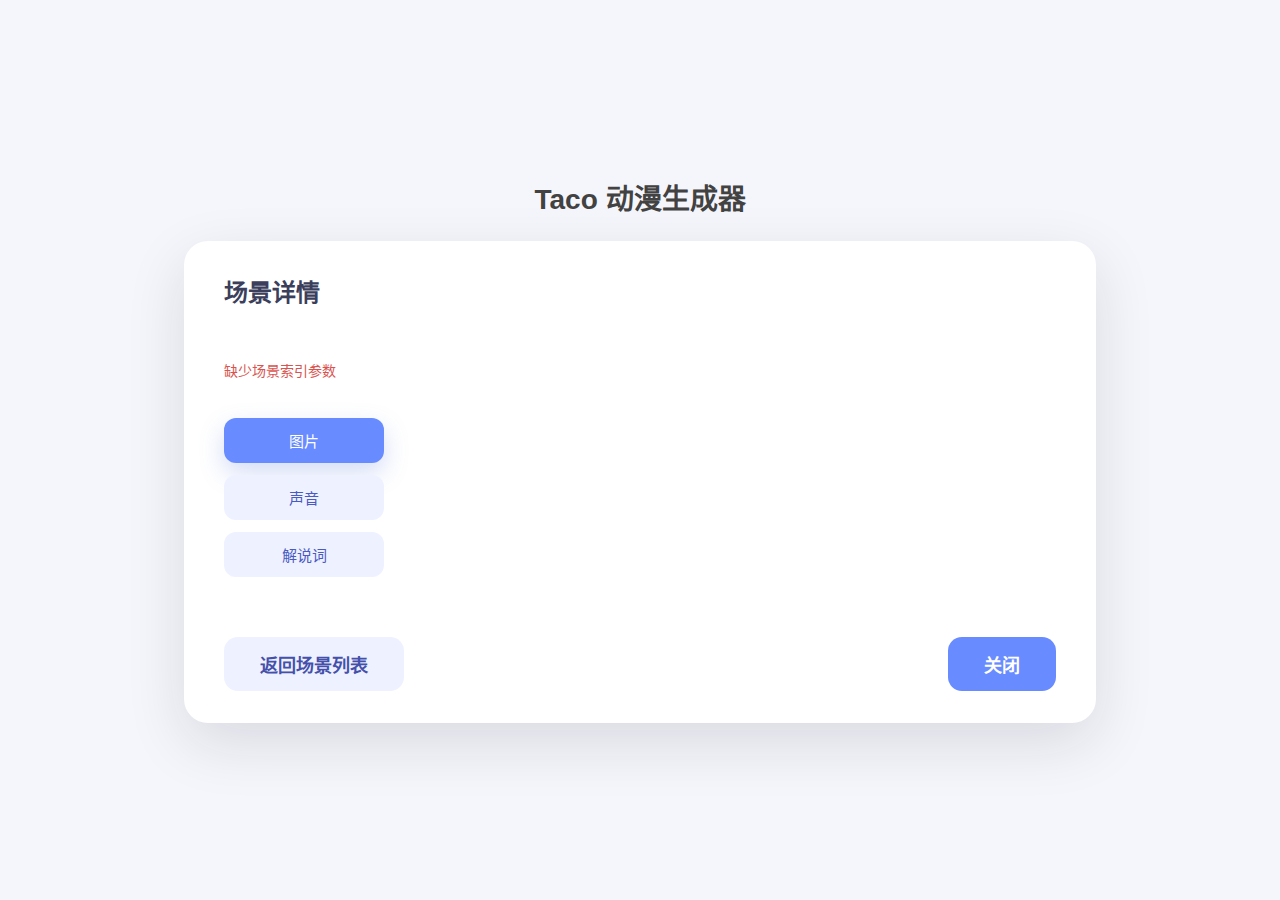
<file: web/scene_detail.html>
<!DOCTYPE html>
<html lang="zh-CN">
<head>
  <meta charset="UTF-8">
  <title>Taco - 场景详情</title>
  <link rel="stylesheet" href="styles.css">
</head>
<body>
  <div class="page">
    <header class="brand">Taco 动漫生成器</header>
    <main class="card scene-detail">
      <h2 class="section-title">场景详情</h2>
      <p class="status" id="status"></p>
      <div class="detail-layout">
        <nav class="detail-nav" id="detail-nav">
          <button type="button" class="active" data-target="image-panel">图片</button>
          <button type="button" data-target="audio-panel">声音</button>
          <button type="button" data-target="narration-panel">解说词</button>
        </nav>
        <div class="detail-panels">
          <section id="image-panel" class="detail-panel active">
            <h3 id="scene-title" class="detail-heading"></h3>
            <div id="image-container"></div>
          </section>
          <section id="audio-panel" class="detail-panel">
            <h3 class="detail-heading">声音</h3>
            <div id="audio-container" class="detail-audio"></div>
            <button type="button" class="scene-audio-btn" id="generate-audio-btn">生成声音</button>
          </section>
          <section id="narration-panel" class="detail-panel">
            <h3 class="detail-heading">文案与解说</h3>
            <h4 class="detail-subheading">解说词</h4>
            <div id="narration-content" class="detail-text"></div>
            <h4 class="detail-subheading">关键对话</h4>
            <div id="dialogue-content" class="detail-text"></div>
            <h4 class="detail-subheading">场景描述</h4>
            <div id="description-content" class="detail-text"></div>
          </section>
        </div>
      </div>
      <div class="actions">
        <button type="button" class="secondary" id="back-btn">返回场景列表</button>
        <button type="button" id="close-btn">关闭</button>
      </div>
    </main>
  </div>

  <script src="scene_detail.js"></script>
</body>
</html>
</file>
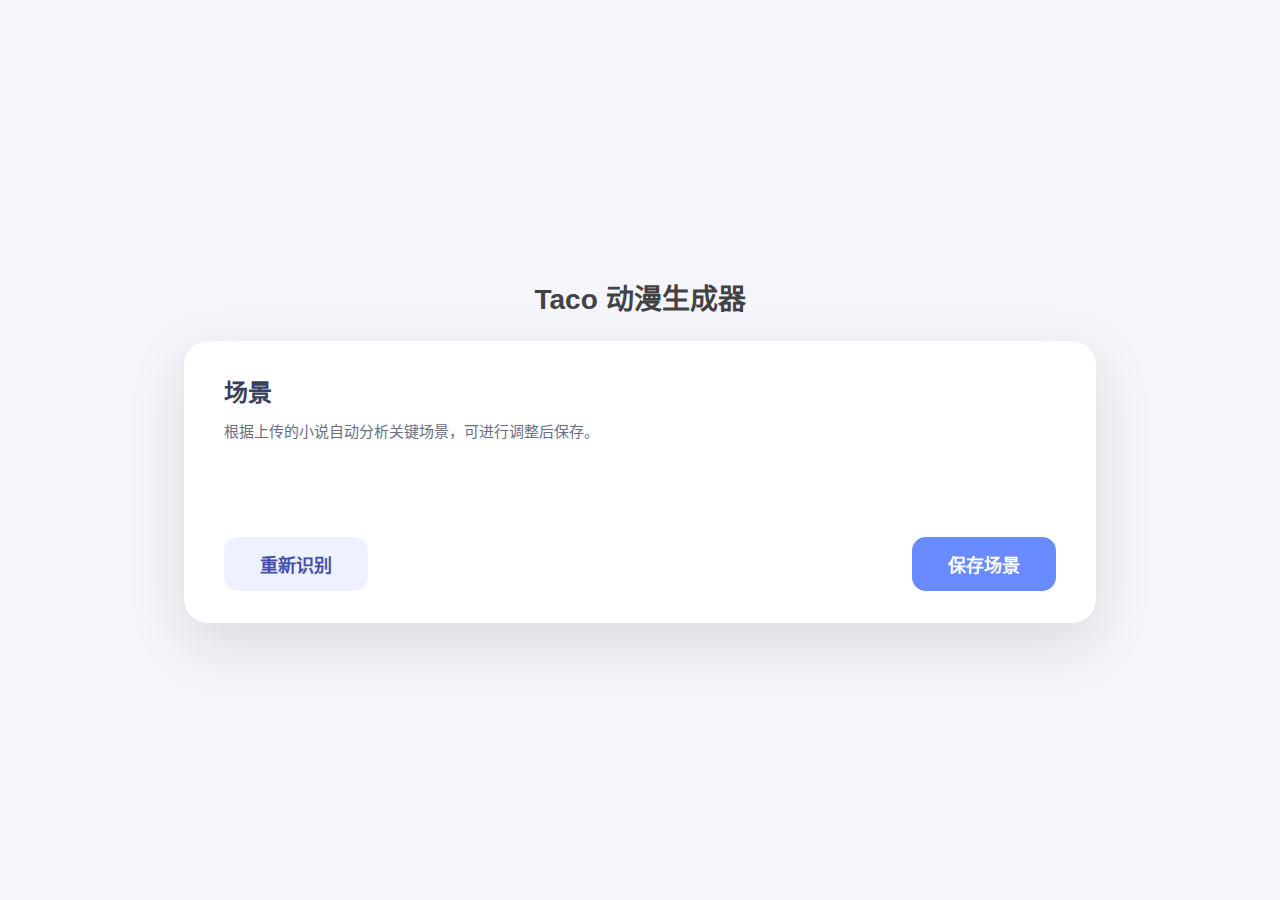
<file: web/scenes.html>
<!DOCTYPE html>
<html lang="zh-CN">
<head>
  <meta charset="UTF-8">
  <title>Taco - 场景配置</title>
  <link rel="stylesheet" href="styles.css">
</head>
<body>
  <div class="page">
    <header class="brand">Taco 动漫生成器</header>
    <main class="card">
      <h2 class="section-title">场景</h2>
      <p class="section-hint">根据上传的小说自动分析关键场景，可进行调整后保存。</p>
      <p class="status" id="status"></p>
      <div id="scene-list" class="scene-list"></div>
      <div class="actions">
        <button type="button" class="secondary" id="reanalyse-btn">重新识别</button>
        <button type="button" id="save-btn">保存场景</button>
      </div>
    </main>
  </div>

  <script src="scenes.js?v=20251025"></script>
</body>
</html>
</file>
<file: web/styles.css>
* {
  box-sizing: border-box;
}

body {
  margin: 0;
  min-height: 100vh;
  font-family: "Helvetica Neue", Arial, sans-serif;
  background: #f5f6fb;
  color: #2d2d2d;
  display: flex;
  justify-content: center;
  align-items: center;
}

.page {
  width: 100%;
  max-width: 960px;
  padding: 24px;
}

.brand {
  text-align: center;
  font-size: 28px;
  font-weight: 600;
  margin-bottom: 24px;
  color: #424242;
}

.card {
  background: #ffffff;
  border-radius: 24px;
  padding: 32px 40px;
  box-shadow: 0 20px 60px rgba(15, 23, 42, 0.12);
}

.section-title {
  margin: 0 0 12px;
  font-size: 24px;
  font-weight: 600;
  color: #3b3f5c;
}

.section-hint {
  margin: 0 0 12px;
  color: #6a6e85;
  font-size: 15px;
}

.upload-area {
  border: 2px dashed #c7c9d6;
  border-radius: 20px;
  padding: 40px;
  display: flex;
  justify-content: center;
  align-items: center;
  cursor: pointer;
  transition: background 0.2s, border 0.2s;
  margin-bottom: 36px;
}

.upload-area:hover,
.upload-area.drag-over {
  background: #f0f4ff;
  border-color: #688bff;
}

.upload-area:active {
  background: #e6edff;
  border-color: #5676e0;
}

.upload-content {
  display: flex;
  align-items: center;
  gap: 16px;
  font-size: 24px;
  font-weight: 500;
  color: #3b3f5c;
}

.upload-plus {
  font-size: 40px;
  line-height: 1;
}

.form-grid {
  display: grid;
  grid-template-columns: repeat(auto-fit, minmax(200px, 1fr));
  gap: 20px 30px;
}

.field {
  display: flex;
  flex-direction: column;
  gap: 8px;
  font-size: 16px;
}

.field input {
  border: 1px solid #d5d6e2;
  border-radius: 12px;
  padding: 12px 14px;
  font-size: 16px;
  outline: none;
  transition: border 0.2s, box-shadow 0.2s;
}

.field input:focus {
  border-color: #688bff;
  box-shadow: 0 0 0 3px rgba(104, 139, 255, 0.25);
}

.actions {
  margin-top: 36px;
  display: flex;
  justify-content: flex-end;
}

.actions button {
  background: #688bff;
  color: #ffffff;
  border: none;
  border-radius: 14px;
  padding: 14px 36px;
  font-size: 18px;
  font-weight: 600;
  cursor: pointer;
  transition: transform 0.2s, box-shadow 0.2s, background 0.2s;
}

.actions button:hover {
  background: #5676e0;
  box-shadow: 0 14px 30px rgba(86, 118, 224, 0.3);
  transform: translateY(-1px);
}

.actions button:active:not(:disabled) {
  background: #4a64c7;
  box-shadow: 0 6px 16px rgba(86, 118, 224, 0.25);
  transform: translateY(1px);
}

.actions button:disabled {
  background: #b8c2f5;
  cursor: not-allowed;
  box-shadow: none;
  transform: none;
}

.status {
  margin-top: 16px;
  font-size: 14px;
  color: #4b4f68;
  min-height: 20px;
}

.status.error {
  color: #d9534f;
}

.character-list {
  display: flex;
  flex-direction: column;
  gap: 18px;
  margin-top: 24px;
}

.character-item {
  border: 1px solid #d5d6e2;
  border-radius: 18px;
  padding: 18px 20px;
  background: #f9f9ff;
  box-shadow: inset 0 1px 0 rgba(255, 255, 255, 0.8);
}

.character-item header {
  display: flex;
  justify-content: space-between;
  align-items: center;
  margin-bottom: 12px;
  font-weight: 600;
  color: #3b3f5c;
}

.character-item label {
  display: block;
  font-size: 14px;
  color: #555a78;
  margin-top: 4px;
}

.character-item input {
  width: 100%;
  border: 1px solid #d5d6e2;
  border-radius: 12px;
  padding: 10px 12px;
  font-size: 16px;
  margin-top: 8px;
}

.character-item textarea {
  width: 100%;
  min-height: 100px;
  border: 1px solid #d5d6e2;
  border-radius: 12px;
  padding: 12px 14px;
  font-size: 15px;
  resize: vertical;
  line-height: 1.5;
}

.character-item input:focus,
.character-item textarea:focus {
  border-color: #688bff;
  box-shadow: 0 0 0 3px rgba(104, 139, 255, 0.2);
  outline: none;
}

.character-image-container {
  margin: 12px 0;
  display: flex;
  justify-content: center;
}

.character-image {
  max-width: 100%;
  max-height: 300px;
  border-radius: 12px;
  box-shadow: 0 8px 20px rgba(15, 23, 42, 0.15);
  object-fit: contain;
}

.character-button-group {
  margin-top: 16px;
  display: flex;
  gap: 12px;
  justify-content: flex-end;
}

.character-generate-btn {
  background: #688bff;
  color: #ffffff;
  border: none;
  border-radius: 12px;
  padding: 10px 20px;
  font-size: 15px;
  font-weight: 500;
  cursor: pointer;
  transition: transform 0.2s, box-shadow 0.2s, background 0.2s;
}

.character-generate-btn:hover {
  background: #5676e0;
  box-shadow: 0 10px 24px rgba(86, 118, 224, 0.25);
  transform: translateY(-1px);
}

.character-generate-btn:active:not(:disabled) {
  background: #4a64c7;
  box-shadow: 0 4px 12px rgba(86, 118, 224, 0.2);
  transform: translateY(1px);
}

.character-generate-btn:disabled {
  background: #dfe4ff;
  color: #4a5ac3;
  cursor: not-allowed;
  opacity: 0.7;
  box-shadow: none;
  transform: none;
}


.scene-list {
  display: flex;
  flex-direction: column;
  gap: 24px;
  margin-top: 24px;
}

.scene-item {
  border: 1px solid #d5d6e2;
  border-radius: 18px;
  padding: 20px 22px;
  background: #f9fbff;
  box-shadow: inset 0 1px 0 rgba(255, 255, 255, 0.7);
}

.scene-item header {
  font-weight: 600;
  color: #303659;
  margin-bottom: 12px;
}

.scene-item label {
  display: block;
  font-size: 14px;
  color: #555a78;
  margin-top: 8px;
  margin-bottom: 6px;
}

.scene-item input,
.scene-item textarea {
  width: 100%;
  border: 1px solid #d5d6e2;
  border-radius: 12px;
  padding: 10px 12px;
  font-size: 15px;
  font-family: inherit;
  outline: none;
  transition: border 0.2s, box-shadow 0.2s;
}

.scene-item textarea {
  min-height: 90px;
  resize: vertical;
  line-height: 1.5;
}

.scene-item input:focus,
.scene-item textarea:focus {
  border-color: #688bff;
  box-shadow: 0 0 0 3px rgba(104, 139, 255, 0.2);
}

.scene-button-group {
  margin-top: 16px;
  display: flex;
  gap: 12px;
  justify-content: flex-end;
}

.scene-generate {
  background: #688bff;
  color: #ffffff;
  border: none;
  border-radius: 12px;
  padding: 10px 20px;
  font-size: 15px;
  font-weight: 500;
  cursor: pointer;
  transition: transform 0.2s, box-shadow 0.2s, background 0.2s;
}

.scene-generate:hover {
  background: #5676e0;
  box-shadow: 0 10px 24px rgba(86, 118, 224, 0.25);
  transform: translateY(-1px);
}

.scene-generate:active:not(:disabled) {
  background: #4a64c7;
  box-shadow: 0 4px 12px rgba(86, 118, 224, 0.2);
  transform: translateY(1px);
}

.scene-generate:disabled {
  background: #dfe4ff;
  color: #4a5ac3;
  cursor: not-allowed;
  opacity: 0.7;
  box-shadow: none;
  transform: none;
}

.scene-character-generate {
  background: #ffffff;
  color: #e85d75;
  border: 2px solid #e85d75;
  border-radius: 12px;
  padding: 10px 20px;
  font-size: 15px;
  font-weight: 500;
  cursor: pointer;
  transition: transform 0.2s, box-shadow 0.2s, background 0.2s, border-color 0.2s;
}

.scene-character-generate:hover {
  background: #fff5f7;
  border-color: #d94a64;
  box-shadow: 0 8px 20px rgba(232, 93, 117, 0.2);
  transform: translateY(-1px);
}

.scene-character-generate:active:not(:disabled) {
  background: #ffe8ec;
  border-color: #c73d56;
  box-shadow: 0 3px 10px rgba(232, 93, 117, 0.15);
  transform: translateY(1px);
}

.scene-character-generate:disabled {
  background: #ffffff;
  color: #fbb8c4;
  border-color: #fbb8c4;
  cursor: not-allowed;
  opacity: 0.7;
  box-shadow: none;
  transform: none;
}

.scene-detail {
  display: flex;
  flex-direction: column;
  gap: 24px;
}

.detail-layout {
  display: grid;
  grid-template-columns: 160px 1fr;
  gap: 24px;
}

.detail-nav {
  display: flex;
  flex-direction: column;
  gap: 12px;
}

.detail-nav button {
  background: #eef1ff;
  color: #4a5ac3;
  border: none;
  border-radius: 12px;
  padding: 12px 16px;
  font-size: 15px;
  cursor: pointer;
  transition: background 0.2s, color 0.2s, transform 0.2s;
}

.detail-nav button:hover {
  background: #d7defc;
  transform: translateX(2px);
}

.detail-nav button:active:not(.active) {
  background: #c5cef9;
  transform: translateX(1px);
}

.detail-nav button.active {
  background: #688bff;
  color: #ffffff;
  box-shadow: 0 10px 24px rgba(86, 118, 224, 0.25);
}

.detail-panels {
  position: relative;
}

.detail-panel {
  display: none;
}

.detail-panel.active {
  display: block;
}

.detail-image {
  max-width: 100%;
  border-radius: 20px;
  box-shadow: 0 20px 40px rgba(15, 23, 42, 0.18);
}

.detail-text {
  padding: 16px 18px;
  background: #f6f8ff;
  border-radius: 16px;
  border: 1px solid #dce0f5;
  line-height: 1.6;
  color: #3b4268;
}

.detail-placeholder {
  color: #6a6e85;
  font-size: 14px;
}

.detail-heading {
  margin: 0 0 16px;
  font-size: 20px;
  font-weight: 600;
  color: #2f3358;
}

.detail-subheading {
  margin: 24px 0 12px;
  font-size: 16px;
  font-weight: 600;
  color: #3b4268;
}

.detail-text p {
  margin: 0 0 8px;
}

.detail-text p:last-child {
  margin-bottom: 0;
}

.detail-audio {
  display: flex;
  flex-direction: column;
  gap: 16px;
  min-height: 80px;
}

.detail-audio audio {
  width: 100%;
  max-width: 420px;
  border-radius: 12px;
  background: #ffffff;
  box-shadow: 0 12px 24px rgba(15, 23, 42, 0.12);
}

.scene-audio-btn {
  align-self: flex-start;
  background: linear-gradient(135deg, #667eea 0%, #764ba2 100%);
  color: #ffffff;
  border: none;
  border-radius: 16px;
  padding: 14px 32px;
  font-size: 16px;
  font-weight: 600;
  cursor: pointer;
  box-shadow: 0 8px 20px rgba(102, 126, 234, 0.3);
  transition: all 0.3s cubic-bezier(0.4, 0, 0.2, 1);
  position: relative;
  overflow: hidden;
}

.scene-audio-btn::before {
  content: "🎵 ";
  margin-right: 4px;
}

.scene-audio-btn::after {
  content: "";
  position: absolute;
  top: 0;
  left: 0;
  width: 100%;
  height: 100%;
  background: linear-gradient(135deg, rgba(255,255,255,0.2) 0%, rgba(255,255,255,0) 100%);
  opacity: 0;
  transition: opacity 0.3s;
}

.scene-audio-btn:hover {
  background: linear-gradient(135deg, #764ba2 0%, #667eea 100%);
  box-shadow: 0 12px 32px rgba(102, 126, 234, 0.4);
  transform: translateY(-2px);
}

.scene-audio-btn:hover::after {
  opacity: 1;
}

.scene-audio-btn:active {
  transform: translateY(0px);
  box-shadow: 0 4px 12px rgba(102, 126, 234, 0.3);
}

.scene-audio-btn:disabled {
  background: linear-gradient(135deg, #cbd5e0 0%, #a0aec0 100%);
  color: #718096;
  cursor: not-allowed;
  box-shadow: none;
  transform: none;
  opacity: 0.7;
}

.scene-audio-btn:disabled::before {
  content: "⏳ ";
}

.actions .secondary {
  margin-right: auto;
  background: #eef1ff;
  color: #4450aa;
}

.actions .secondary:hover {
  background: #dee4ff;
  box-shadow: none;
  transform: none;
}

.actions .secondary:active:not(:disabled) {
  background: #cdd6ff;
}
</file>
